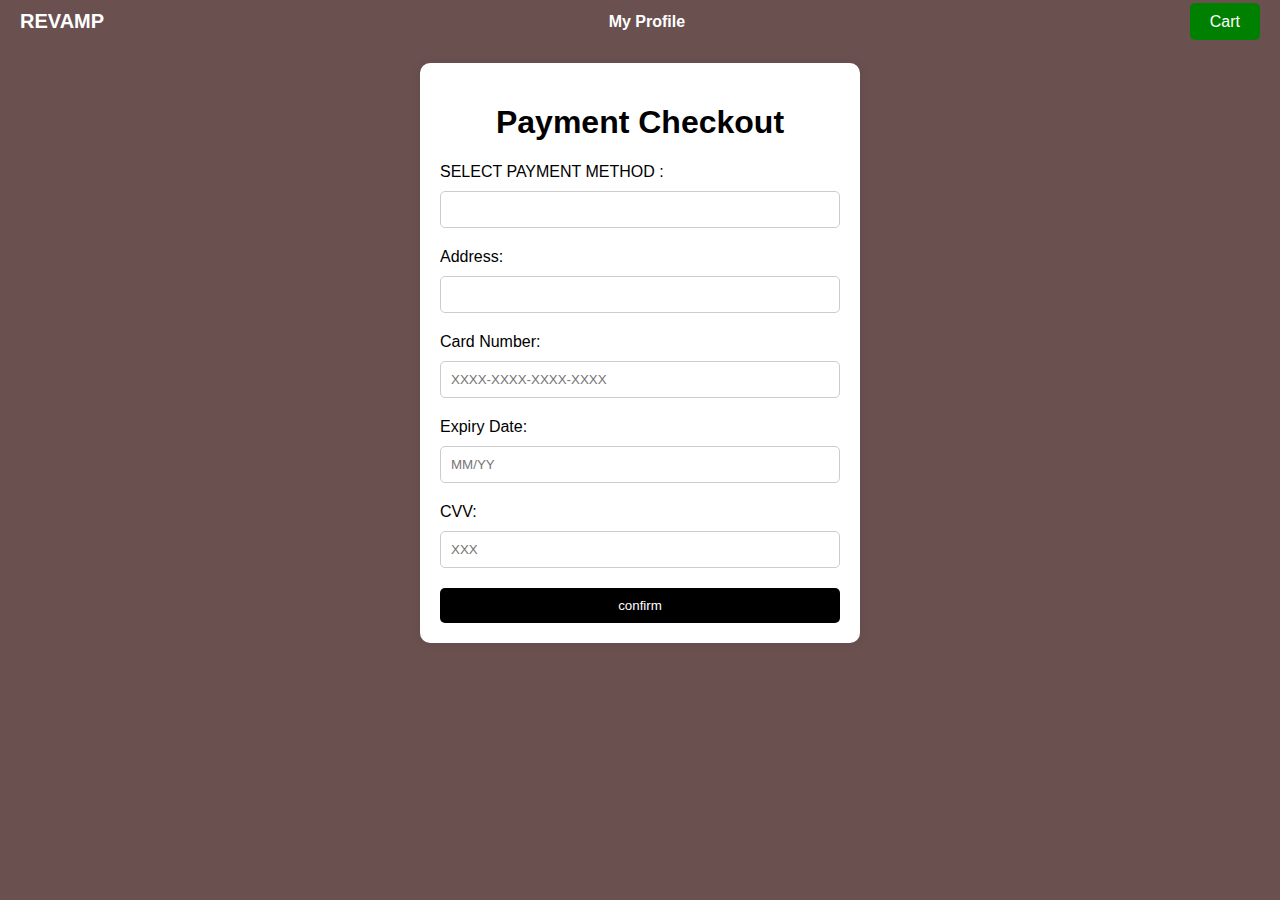
<file: checkout.html>
<!DOCTYPE html>
<html lang="en">
<head>
  <meta charset="UTF-8">
  <meta name="viewport" content="width=device-width, initial-scale=1.0">
  <title>Restaurant Payment Checkout</title>
  <link rel="stylesheet" href="styles3.css">
</head>
<body>

<nav class="navbar">
  <div class="logo">REVAMP</div>
  <div class="profile" color="black">My Profile</div>
  <div class="cart"><a href="#">Cart</a></div>
</nav>

<div class="container">
  <h1>Payment Checkout</h1>
  
  <form>
    <label for="name"> SELECT PAYMENT METHOD :</label>
    <input type="text" id="name" name="name" required>
    
    <label for="email">Address:</label>
    <input type="email" id="email" name="email" required>
    
    <label for="cardnumber">Card Number:</label>
    <input type="text" id="cardnumber" name="cardnumber" placeholder="XXXX-XXXX-XXXX-XXXX" required>
    
    <label for="expiry">Expiry Date:</label>
    <input type="text" id="expiry" name="expiry" placeholder="MM/YY" required>
    
    <label for="cvv">CVV:</label>
    <input type="text" id="cvv" name="cvv" placeholder="XXX" required>
    
    <button type="submit"> confirm </button>
  </form>
</div>

</body>
</html>
</file>
<file: styles3.css>
body {
    font-family: Arial, sans-serif;
    margin: 0;
    padding: 0;
    background-color: #6B5050;
  }
  
  .navbar {
    background-color: #6B5050;
    color: white;
    display: flex;
    justify-content: space-between;
    align-items: center;
    padding: 10px 20px;
  }
  
  .navbar .logo {
    font-size: 20px;
    font-weight: bold;
  }
  
  .navbar .profile {
    font-weight: bold;
  }
  
  .navbar .cart a {
    background-color: green;
    padding: 10px 20px;
    border-radius: 5px;
    text-decoration: none;
    color: white;
  }
  
  .navbar .cart a:hover {
    background-color: darkgreen;
  }
  
  .container {
    max-width: 400px;
    margin: 20px auto;
    background-color: #fff;
    padding: 20px;
    border-radius: 10px;
    box-shadow: 0 0 10px rgba(0, 0, 0, 0.1);
  }
  
  h1 {
    text-align: center;
  }
  
  form {
    display: flex;
    flex-direction: column;
  }
  
  label {
    margin-bottom: 10px;
  }
  
  input[type="text"],
  input[type="email"] {
    padding: 10px;
    margin-bottom: 20px;
    border-radius: 5px;
    border: 1px solid #ccc;
  }
  
  button {
    padding: 10px 20px;
    border: none;
    background-color: black;
    color: #fff;
    border-radius: 5px;
    cursor: pointer;
  }
  
  button:hover {
    background-color: #0056b3;
  }
</file>
